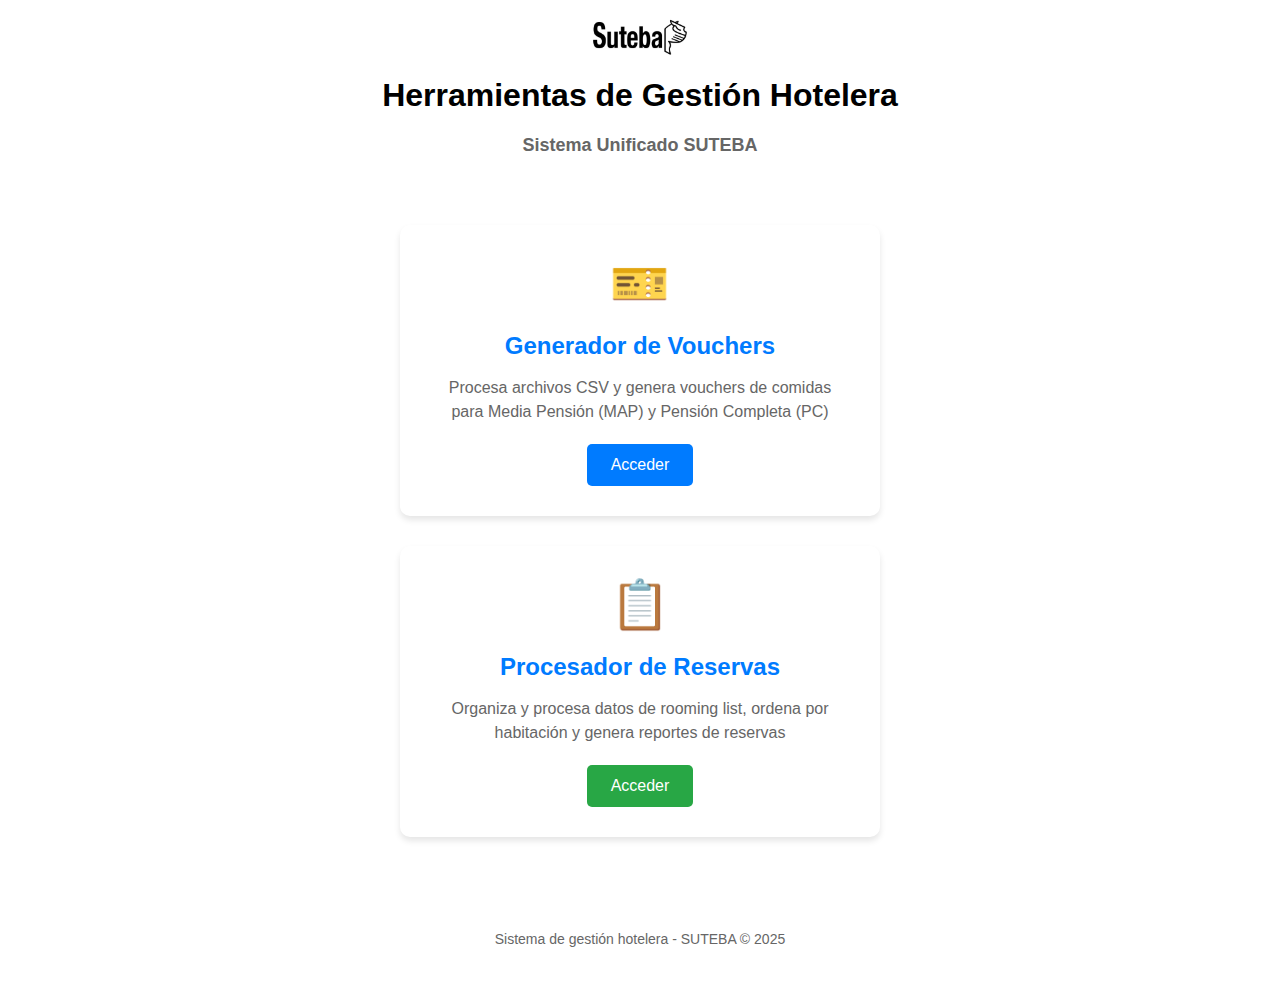
<file: index.html>
<!DOCTYPE html>
<html lang="es">
<head>
    <meta charset="UTF-8">
    <meta name="viewport" content="width=device-width, initial-scale=1.0">
    <title>Herramientas SUTEBA - Gestión Hotelera</title>
    <link rel="stylesheet" href="src/styles.css">
    <style>
        .menu-container {
            display: flex;
            flex-direction: column;
            align-items: center;
            justify-content: center;
            min-height: 80vh;
            gap: 30px;
        }

        .menu-card {
            background-color: white;
            border-radius: 10px;
            box-shadow: 0 4px 6px rgba(0, 0, 0, 0.1);
            padding: 30px 40px;
            width: 400px;
            text-align: center;
            transition: transform 0.3s, box-shadow 0.3s;
            cursor: pointer;
        }

        .menu-card:hover {
            transform: translateY(-5px);
            box-shadow: 0 6px 12px rgba(0, 0, 0, 0.15);
        }

        .menu-card h2 {
            color: #007bff;
            margin-bottom: 15px;
            font-size: 24px;
        }

        .menu-card p {
            color: #666;
            margin-bottom: 20px;
            font-size: 16px;
            line-height: 1.5;
        }

        .menu-card .icon {
            font-size: 48px;
            margin-bottom: 15px;
        }

        .menu-button {
            padding: 12px 24px;
            font-size: 16px;
            background-color: #007bff;
            color: white;
            border: none;
            border-radius: 5px;
            cursor: pointer;
            transition: background-color 0.3s;
            text-decoration: none;
            display: inline-block;
        }

        .menu-button:hover {
            background-color: #0056b3;
        }

        .menu-button.secondary {
            background-color: #28a745;
        }

        .menu-button.secondary:hover {
            background-color: #218838;
        }
    </style>
</head>
<body>
    <div class="header-container">
        <div class="logo-initial">
            <img src="assets/suteba_logo_3.jpg" alt="Logo SUTEBA" style="width: 100px;">
        </div>
        <h1 class="h1-initial">Herramientas de Gestión Hotelera</h1>
        <h2 class="h2-initial">Sistema Unificado SUTEBA</h2>
    </div>

    <div class="menu-container">
        <div class="menu-card" onclick="window.location.href='vouchers.html'">
            <div class="icon">🎫</div>
            <h2>Generador de Vouchers</h2>
            <p>Procesa archivos CSV y genera vouchers de comidas para Media Pensión (MAP) y Pensión Completa (PC)</p>
            <a href="vouchers.html" class="menu-button">Acceder</a>
        </div>

        <div class="menu-card" onclick="window.location.href='rooming.html'">
            <div class="icon">📋</div>
            <h2>Procesador de Reservas</h2>
            <p>Organiza y procesa datos de rooming list, ordena por habitación y genera reportes de reservas</p>
            <a href="rooming.html" class="menu-button secondary">Acceder</a>
        </div>
    </div>

    <div style="text-align: center; margin: 40px 0; color: #666; font-size: 14px;">
        <p>Sistema de gestión hotelera - SUTEBA © 2025</p>
    </div>
</body>
</html>
</file>
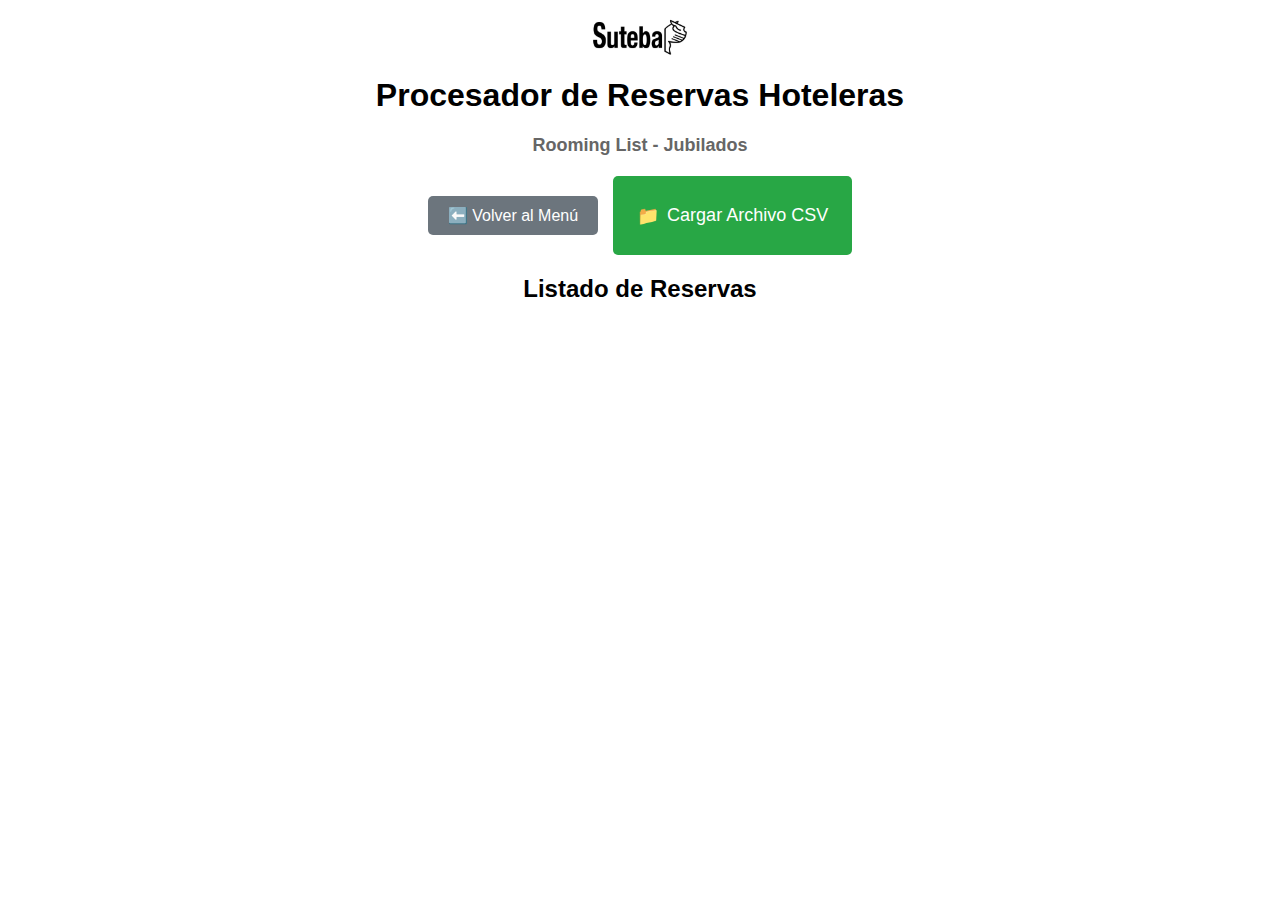
<file: rooming.html>
<!DOCTYPE html>
<html lang="es">

<head>
    <meta charset="UTF-8">
    <meta name="viewport" content="width=device-width, initial-scale=1.0">
    <title>Procesador de Reservas - SUTEBA</title>
    <link rel="stylesheet" href="src/styles.css">
    <style>
        /* Estilos específicos para rooming */
        #btnGuardar {
            margin-top: 10px;
            padding: 10px 20px;
            background-color: #28a745;
            color: white;
            border: none;
            border-radius: 5px;
            cursor: pointer;
            font-size: 16px;
            transition: background-color 0.3s;
        }

        #btnGuardar:hover {
            background-color: #218838;
        }

        #resultContainer {
            margin: 20px auto;
            max-width: 1000px;
            text-align: center;
        }

        #resultOutput {
            background-color: #f4f4f4;
            padding: 10px;
            white-space: pre-wrap;
            margin-top: 20px;
            font-size: 20px;
            font-family: Arial, sans-serif;
        }

        .back-button {
            margin: 20px 0;
            padding: 10px 20px;
            font-size: 16px;
            background-color: #6c757d;
            color: white;
            border: none;
            border-radius: 5px;
            cursor: pointer;
            transition: background-color 0.3s;
            text-decoration: none;
            display: inline-block;
        }

        .back-button:hover {
            background-color: #5a6268;
        }
    </style>
</head>

<body>
    <div class="header-container">
        <div class="logo-initial">
            <img src="assets/suteba_logo_3.jpg" alt="Logo SUTEBA" style="width: 100px;">
        </div>
        <h1 class="h1-initial">Procesador de Reservas Hoteleras</h1>
        <h2 class="h2-initial">Rooming List - Jubilados</h2>
        
        <div style="display: flex; justify-content: center; gap: 15px; margin: 20px 0;">
            <a href="index.html" class="back-button">⬅️ Volver al Menú</a>
            <button class="upload-button" onclick="handleFileSelect()">
                <span>📁</span> Cargar Archivo CSV
            </button>
        </div>
    </div>
    
	<div id="resultContainer">
	    <h2>Listado de Reservas</h2>
	    <div id="tableOutput"></div>
	    <pre id="statsOutput"></pre>
    	</div>
    <script>
	// --- FUNCIONES PRINCIPALES ---

	function handleFileSelect() {
	    const fileInput = document.createElement('input');
	    fileInput.type = 'file';
	    fileInput.accept = '.csv';
	    fileInput.addEventListener('change', (event) => {
		const file = event.target.files[0];
		const reader = new FileReader();

		reader.onload = () => {
		    const fileContents = reader.result;
		    const resultObject = processData(fileContents); // Devuelve {data, stats, reservations}

		    const tableContainer = document.getElementById('tableOutput');
		    const statsOutput = document.getElementById('statsOutput');
		    
		    // 1. Mostrar Estadísticas y Limpiar
		    statsOutput.textContent = resultObject.stats;
		    tableContainer.innerHTML = ''; // Limpiar visualización anterior

		    // 2. Construir y Mostrar la Tabla con Datos Ordenados
		    tableContainer.innerHTML = buildHTMLTable(resultObject.reservations);

		    // 3. Crear o Actualizar el Botón de Guardar
		    let downloadButton = document.getElementById('btnGuardar');
		    if (!downloadButton) {
		        downloadButton = document.createElement('button');
		        downloadButton.textContent = 'Guardar como archivo CSV (LibreOffice compatible)';
		        downloadButton.id = 'btnGuardar';
		        // Añadir el botón al contenedor principal (fuera de la tabla)
		        document.getElementById('resultContainer').appendChild(downloadButton); 
		    }
		    
		    // Asignar la función de descarga al botón (usa resultObject.data limpia)
		    downloadButton.onclick = () => {
		        const csvDataFinal = addHeadersToCSV(resultObject.data);
		        downloadCSV(csvDataFinal, 'reservas_ingresan.csv');
		    };
		};

		reader.readAsText(file);
	    });

	    fileInput.click();
	}

	function processData(fileContents) {
	    var lines = fileContents.split('\n');
	    var reservations = []; // Array para almacenar objetos de reserva
	    var roomCount = {}; 
	    var peopleCount = 0; 

	    // Omitir el encabezado (i = 1)
	    for (var i = 1; i < lines.length; i++) {
		var line = lines[i].trim();
		if (line === '') continue; 
		
		// Parser CSV con separación por comas
		var fields = line.split(',');
		
		// Corrección para CSV con comas extras en campo Observación (columna 4)
		const EXPECTED_FIELDS_COUNT = 28; // Número esperado de campos en el CSV
		if (fields.length > EXPECTED_FIELDS_COUNT) {
		    // Hay campos extras, probablemente por comas en Observación
		    const extraFields = fields.length - EXPECTED_FIELDS_COUNT;
		    const endObservationIndex = 4 + extraFields;
		    
		    // Recombinar los campos extras como un solo campo Observación
		    const correctedObservation = fields.slice(4, endObservationIndex + 1).join('; ');
		    
		    // Reconstruir el array con la observación corregida
		    fields = [
		        ...fields.slice(0, 4),        // Campos 0-3
		        correctedObservation,          // Campo 4 (Observación corregida)
		        ...fields.slice(endObservationIndex + 1)  // Campos 5 en adelante
		    ];
		}
		
		// Validar que la línea tenga suficientes campos
		if (fields.length < 15) continue; 
		
		// --- EXTRACCIÓN Y LIMPIEZA DE CAMPOS ---
		// Mapeo correcto de columnas del CSV de entrada:
		// 0: Cód. Alojamiento
		// 1: Descripción
		// 2: Nro. habitación
		// 3: Tipo habitación
		// 4: Observación habitación
		// 5: Cantidad plazas
		// 6: Voucher
		// 7: Sede
		// 8: Fecha de ingreso
		// 9: Fecha de egreso
		// 10: Plazas ocupadas
		// 11: Tipo documento
		// 12: Nro. doc.
		// 13: Apellido y nombre
		// 14: Edad
		
		var roomNumber = fields[2].replace(/[^\d]/g, '');
		var din = fields[8];
		var dout = fields[9];
		var dni = fields[12];
		var passengerName = fields[13];
		var age = fields[14];
		
		// --- CREAR OBJETO DE RESERVA ---
		var reservation = {
		    'Nro. habitación': roomNumber,
		    'Fecha de ingreso': din,
		    'Fecha de egreso': dout,
		    'Cantidad plazas': fields[5],
		    'Tipo documento': fields[11],
		    'Nro. doc.': dni,
		    'Apellido y nombre': passengerName,
		    'Edad': age,
		    'Observación habitación': fields[4], // Ahora maneja comas correctamente
		    'Tipo': fields[3] // Tipo habitación
		};
		reservations.push(reservation);
		
		// --- CONTEO DE ESTADÍSTICAS ---
		roomCount[roomNumber] = (roomCount[roomNumber] || 0) + 1;
		peopleCount++;
	    }

	    // --- ORDENAMIENTO (Por Habitación y luego por Nombre) ---
	    reservations.sort((a, b) => {
		// 1. Ordena por Nro. habitación
		if (a['Nro. habitación'] < b['Nro. habitación']) return -1;
		if (a['Nro. habitación'] > b['Nro. habitación']) return 1;
		
		// 2. Si la habitación es la misma, ordena por Apellido y nombre
		if (a['Apellido y nombre'] < b['Apellido y nombre']) return -1;
		if (a['Apellido y nombre'] > b['Apellido y nombre']) return 1;
		
		return 0;
	    });

	    // --- CONVERSIÓN A STRING CSV (Para la descarga) ---
	    // ¡Usamos punto y coma ( como delimitador para LibreOffice!
	    var csvOutputData = reservations.map(res => {
		return Object.values(res).join(';');
	    }).join('\n');
	    
	    // Generar las estadísticas por separado
	    var statsOutput = 
		'Habitaciones que se ocupan: ' + Object.keys(roomCount).length + '\n' +
		'Cantidad de pax: ' + peopleCount + '\n';
		
	    // Devolver el objeto estructurado
	    return {
		data: csvOutputData, // Datos limpios y ordenados (con 
		stats: statsOutput,
		reservations: reservations // Array de objetos ordenados (para la tabla)
	    };
	}


	// --- FUNCIONES AUXILIARES ---

	function buildHTMLTable(reservations) {
	    if (reservations.length === 0) return '<p>No se encontraron reservas.</p>';

	    // Usamos las claves del primer objeto para los encabezados
	    const headers = Object.keys(reservations[0]); 
	    
	    let html = '<table style="width:100%; border-collapse: collapse; margin-top: 15px;">';
	    
	    // Encabezados de la tabla
	    html += '<thead><tr>';
	    headers.forEach(header => {
		html += `<th style="border: 1px solid #ddd; padding: 8px; background-color: #f2f2f2; text-align: left;">${header}</th>`;
	    });
	    html += '</tr></thead>';

	    // Cuerpo de la tabla
	    html += '<tbody>';
	    reservations.forEach(res => {
		html += '<tr>';
		headers.forEach(key => {
		    let cellContent = res[key];
		    // Resaltamos con negrita el Nro. Habitación y Nombre
		    if (key === 'Nro. habitación' || key === 'Apellido y nombre') {
		        cellContent = `<b>${cellContent}</b>`;
		    }
		    html += `<td style="border: 1px solid #ddd; padding: 8px;">${cellContent}</td>`;
		});
		html += '</tr>';
	    });
	    html += '</tbody></table>';

	    return html;
	}

	function addHeadersToCSV(csvData) {
	    // Encabezados con punto y coma (;) para compatibilidad con LibreOffice
	    var headers = 'Nro. habitación;Fecha de ingreso;Fecha de egreso;Cantidad plazas;Tipo documento;Nro. doc.;Apellido y nombre;Edad;Observación habitación;Tipo\n';
	    return headers + csvData;
	}

	// Función de descarga
	function downloadCSV(csv, filename) {
	    var csvFile = new Blob(["\ufeff" + csv], { type: 'text/csv;charset=utf-8;' }); // Agregado BOM para mejor compatibilidad

	    if (window.navigator.msSaveBlob) {
		// IE 10+
		window.navigator.msSaveBlob(csvFile, filename);
	    } else {
		// Otros navegadores
		var downloadLink = document.createElement('a');
		downloadLink.href = URL.createObjectURL(csvFile);
		downloadLink.setAttribute('download', filename);
		downloadLink.style.display = 'none'; // Asegurar que no se muestre
		document.body.appendChild(downloadLink);
		downloadLink.click();
		document.body.removeChild(downloadLink);
	    }
	}

	// --- PARSER CSV ROBUSTO ---
	// Esta función maneja correctamente campos con comas entre comillas
	function parseCSVLine(line) {
	    const fields = [];
	    let field = '';
	    let insideQuotes = false;
	    
	    for (let i = 0; i < line.length; i++) {
		const char = line[i];
		const nextChar = line[i + 1];
		
		if (char === '"') {
		    if (insideQuotes && nextChar === '"') {
		        // Comillas dobles escapadas ""
		        field += '"';
		        i++; // Saltar la siguiente comilla
		    } else {
		        // Alternar estado de dentro/fuera de comillas
		        insideQuotes = !insideQuotes;
		    }
		} else if (char === ',' && !insideQuotes) {
		    // Coma fuera de comillas = separador de campo
		    fields.push(field);
		    field = '';
		} else {
		    field += char;
		}
	    }
	    
	    // Añadir el último campo
	    fields.push(field);
	    
	    return fields;
	}

    </script>
</body>

</html>
</file>
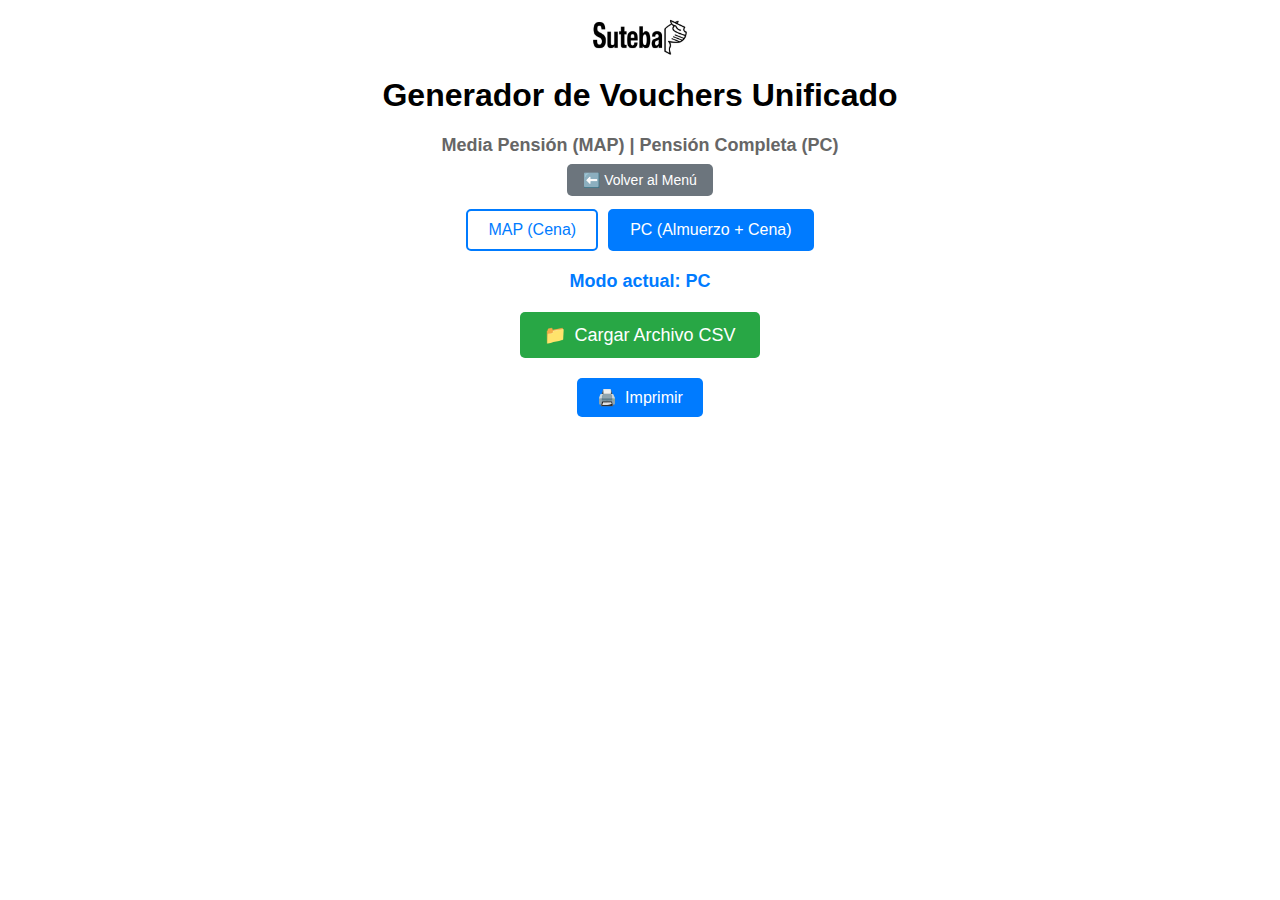
<file: vouchers.html>
<!DOCTYPE html>
<html lang="es">
<head>
    <meta charset="UTF-8">
    <meta name="viewport" content="width=device-width, initial-scale=1.0">
    <title>Generador de Vouchers Unificado</title>
    <link rel="stylesheet" href="src/styles.css">
</head>
<body>
    <div class="header-container">
        <div class="logo-initial">
            <img src="assets/suteba_logo_3.jpg" alt="Logo" style="width: 100px;">
        </div>
        <h1 class="h1-initial">Generador de Vouchers Unificado</h1>
        <h2 class="h2-initial">Media Pensión (MAP) | Pensión Completa (PC)</h2>
        
        <!-- Botón volver -->
        <div style="text-align: center; margin: 10px 0;">
            <a href="index.html" style="padding: 8px 16px; background-color: #6c757d; color: white; text-decoration: none; border-radius: 5px; font-size: 14px; transition: background-color 0.3s;" onmouseover="this.style.backgroundColor='#5a6268'" onmouseout="this.style.backgroundColor='#6c757d'">⬅️ Volver al Menú</a>
        </div>
        
        <!-- Toggle de modo -->
        <div class="mode-toggle">
            <button onclick="toggleMode('MAP')" class="mode-btn" id="btn-map">MAP (Cena)</button>
            <button onclick="toggleMode('PC')" class="mode-btn active" id="btn-pc">PC (Almuerzo + Cena)</button>
        </div>
        
        <div id="mode-indicator" class="mode-indicator">Modo actual: PC</div>
        
        <!-- Botón de carga de CSV -->
        <div class="button-upload">
            <button class="upload-button" onclick="handleFileSelect()">
                <span>📁</span>
                Cargar Archivo CSV
            </button>
        </div>
    </div>

    <div id="resultContainer">
        <div id="resultOutput"></div>
        <div id="noDataMessage" style="display: none; text-align: center; margin: 20px; font-size: 25px; font-weight: bold; color: rgb(167, 50, 50);">
            No hay datos con el servicio seleccionado
        </div>
        
        <div class="print-buttons-container">
            <button class="print-button" onclick="printContent()">
                <span>🖨️</span> Imprimir
            </button>
        </div>
    </div>

    <!-- Scripts -->
    <script src="src/lib/parser.js"></script>
    <script src="src/lib/business.js"></script>
    <script src="src/lib/render.js"></script>
    <script src="src/app.js"></script>
    
    <script>
        // Actualizar estilos de botones al cambiar modo
        function toggleMode(newMode) {
            APP_CONFIG.mode = newMode;
            document.getElementById('mode-indicator').textContent = `Modo actual: ${newMode}`;
            
            // Actualizar botones activos
            document.getElementById('btn-map').classList.remove('active');
            document.getElementById('btn-pc').classList.remove('active');
            document.getElementById(`btn-${newMode.toLowerCase()}`).classList.add('active');
            
            // Re-render si ya hay datos cargados
            if (relevantData.length > 0) {
                const resultOutput = document.getElementById('resultOutput');
                resultOutput.innerHTML = relevantDataToForm(relevantData, APP_CONFIG);
                document.getElementById('noDataMessage').style.display = 'none';
            }
        }
    </script>
</body>
</html>
</file>
<file: src/styles.css>
/* styles.css — Estilos unificados para vouchers MAP y PC */

/* === ESTILOS GENERALES === */
body {
    font-family: Arial, sans-serif;
    margin: 0;
    padding: 0;
}

/* === HEADER Y UI === */
.h1-initial {
    text-align: center;
    margin-top: 20px;
}

.h2-initial {
    text-align: center;
    color: #666;
    font-size: 18px;
}

.logo-initial {
    display: flex;
    justify-content: center;
    margin: 15px;
}

/* Toggle de modo */
.mode-toggle {
    display: flex;
    justify-content: center;
    gap: 10px;
    margin: 20px 0;
}

.mode-btn {
    padding: 10px 20px;
    font-size: 16px;
    border: 2px solid #007bff;
    background-color: white;
    color: #007bff;
    border-radius: 5px;
    cursor: pointer;
    transition: all 0.3s;
}

.mode-btn:hover {
    background-color: #e7f3ff;
}

.mode-btn.active {
    background-color: #007bff;
    color: white;
}

.mode-indicator {
    text-align: center;
    font-size: 18px;
    font-weight: bold;
    color: #007bff;
    margin: 10px 0;
}

/* Botón de carga */
.button-upload {
    display: flex;
    justify-content: center;
    margin: 20px 0;
}

.upload-button {
    padding: 12px 24px;
    font-size: 18px;
    cursor: pointer;
    background-color: #28a745;
    color: white;
    border: none;
    border-radius: 5px;
    display: flex;
    align-items: center;
    gap: 8px;
    transition: background-color 0.3s;
}

.upload-button:hover {
    background-color: #218838;
}

/* Botón de impresión */
.print-buttons-container {
    display: flex;
    justify-content: center;
    margin: 20px 0;
}

.print-button {
    padding: 10px 20px;
    font-size: 16px;
    background-color: #007bff;
    color: white;
    border: none;
    border-radius: 5px;
    cursor: pointer;
    display: flex;
    align-items: center;
    gap: 8px;
}

.print-button:hover {
    background-color: #0056b3;
}

/* === VOUCHERS === */
.container {
    display: grid;
    grid-template-columns: repeat(6, 1fr);
    grid-template-rows: repeat(9, auto);
    gap: 2px;
    border: 1px solid #ccc;
    border-radius: 5px;
    box-shadow: 0 2px 5px rgba(0, 0, 0, 0.3);
    padding: 5px;
    margin: 15px auto;
    background-color: #f4f4f4;
    font-size: 11px;
    max-width: 800px;
}

.h1-container {
    grid-column: 1 / span 4;
    grid-row: 1;
    margin: 0;
    font-size: 20px;
    font-family: "Times New Roman", Times, serif;
    text-transform: uppercase;
    text-align: center;
    margin-top: 15px;
}

.logo-container img {
    width: 120px;
}

.logo-container {
    grid-column: 4 / -1;
    grid-row: 1;
    display: flex;
    justify-content: flex-end;
}

.p-cena {
    grid-column: 1 / span 6;
    grid-row: 2;
}

.passengerName {
    grid-column: 1 / span 4;
    grid-row: 3;
    font-weight: bold;
}

.dni {
    grid-column: 5 / -1;
    grid-row: 3;
}

.hotel {
    grid-column: 1 / span 6;
    grid-row: 4;
}

.din {
    grid-column: 3 / -2;
    grid-row: 5;
}

.dout {
    grid-column: 5 / -1;
    grid-row: 5;
}

.roomNumber {
    grid-column: 1 / span 2;
    grid-row: 5;
}

.roomNumberContent {
    font-size: 14px;
    font-weight: bold;
}

.cantp {
    grid-column: 5 / -1;
    grid-row: 6;
}

.p-servicios {
    grid-column: 1 / span 3;
    grid-row: 7;
}

.cantMap {
    grid-column: 5 / -1;
    grid-row: 7;
}

/* === SECCIÓN DE TILDADO === */
.check-container {
    grid-column: 1 / span 6;
    grid-row: 8;
    display: flex;
    justify-content: flex-start;
    align-items: center;
}

.check-container img {
    width: 250px;
}

/* Casillas HTML imprimibles - diseño organizado por tipo de comida */
.check-boxes-grid {
    display: flex;
    gap: 30px;
    padding: 15px 0;
    flex-wrap: wrap;
}

.meal-section {
    display: flex;
    flex-direction: column;
    gap: 8px;
}

.meal-title {
    font-size: 15px;
    font-weight: bold;
    text-align: center;
    margin-bottom: 5px;
    text-decoration: underline;
}

.days-grid {
    display: flex;
    gap: 12px;
    align-items: flex-end;
}

.day-box {
    display: flex;
    flex-direction: column;
    align-items: center;
    gap: 5px;
}

.day-label {
    font-size: 12px;
    font-weight: 600;
    white-space: nowrap;
}

.checkbox {
    width: 20px;
    height: 20px;
    border: 2px solid #333;
    border-radius: 3px;
    background-color: white;
    flex-shrink: 0;
}

/* Legacy: casillas inline horizontales (deprecado) */
.check-boxes {
    display: flex;
    flex-wrap: wrap;
    gap: 15px;
    padding: 10px 0;
    align-items: center;
}

.check-box {
    display: flex;
    align-items: center;
    gap: 6px;
}

.check-box span {
    font-size: 13px;
    font-weight: bold;
    white-space: nowrap;
}

/* === IMPRESIÓN === */
@media print {
    .header-container {
        display: none;
    }
    
    .print-buttons-container {
        display: none;
    }
    
    .container {
        page-break-inside: avoid;
        margin: 10mm;
        box-shadow: none;
    }
    
    /* Hacer las casillas más grandes en impresión */
    .checkbox {
        width: 24px;
        height: 24px;
        border: 3px solid #000;
    }
    
    .day-label {
        font-size: 14px;
    }
    
    .meal-title {
        font-size: 16px;
    }
    
    .check-box span {
        font-size: 16px;
    }
}
</file>
